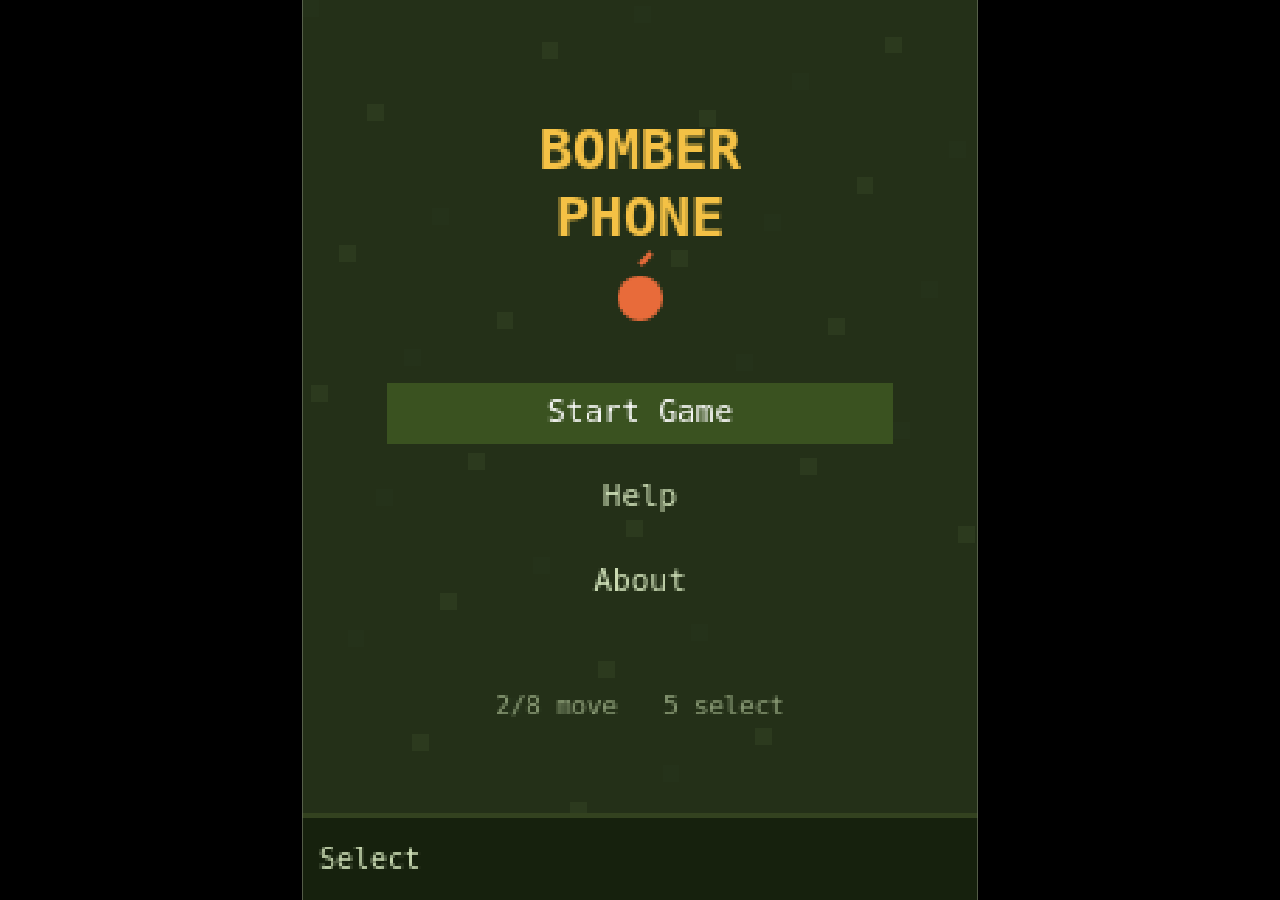
<file: index.html>
<!DOCTYPE html>
<html lang="en">
<head>
<meta charset="UTF-8">
<meta name="viewport" content="width=device-width, initial-scale=1, maximum-scale=1, user-scalable=no">
<title>BomberPhone</title>
<link rel="icon" type="image/png" href="icon.png">
<link rel="stylesheet" href="style.css">
</head>
<body>
<div id="screenWrap">
  <canvas id="screen" width="240" height="320"></canvas>
</div>
<script src="fit.js"></script>
<script src="keypad.js"></script>
<script src="game.js"></script>
</body>
</html>
</file>
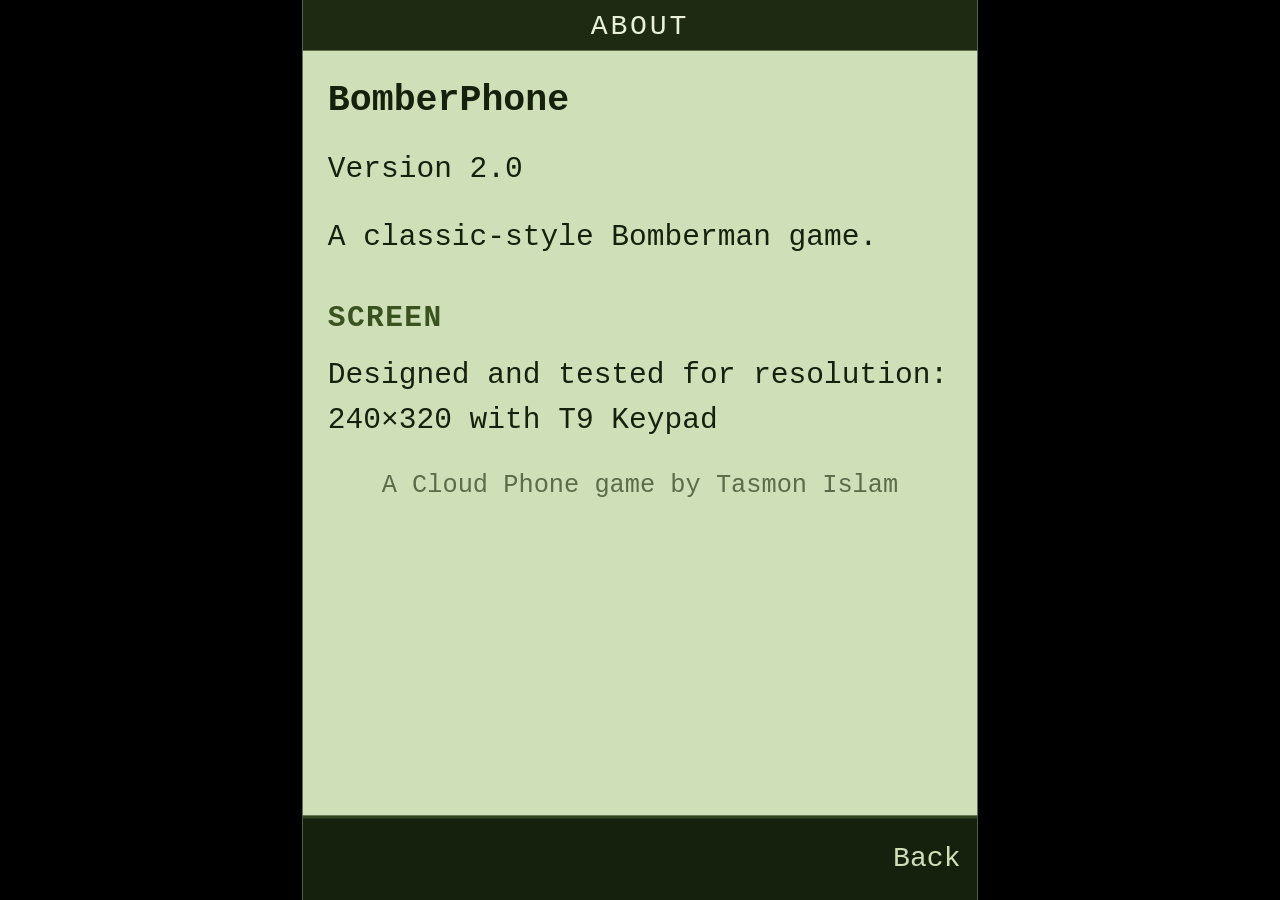
<file: about.html>
<!DOCTYPE html>
<html lang="en">
<head>
<meta charset="UTF-8">
<meta name="viewport" content="width=device-width, initial-scale=1, maximum-scale=1, user-scalable=no">
<title>BomberPhone — About</title>
<link rel="icon" type="image/png" href="icon.png">
<link rel="stylesheet" href="style.css">
</head>
<body>
<div id="screenWrap">
  <div class="phone-screen">
    <div class="status-bar">ABOUT</div>
    <div class="content" id="content">
      <h1>BomberPhone</h1>
      <p>Version 2.0</p>
      <p>A classic-style Bomberman game.</p>
      <h2>Screen</h2>
      <p>Designed and tested for resolution: 240×320 with T9 Keypad</p>
      <p class="foot">A Cloud Phone game by Tasmon Islam</p>
    </div>
    <div class="softkey-bar">
      <span> </span>
      <span>Back</span>
    </div>
  </div>
</div>
<script src="fit.js"></script>
<script src="keypad.js"></script>
<script src="about.js"></script>
</body>
</html>
</file>
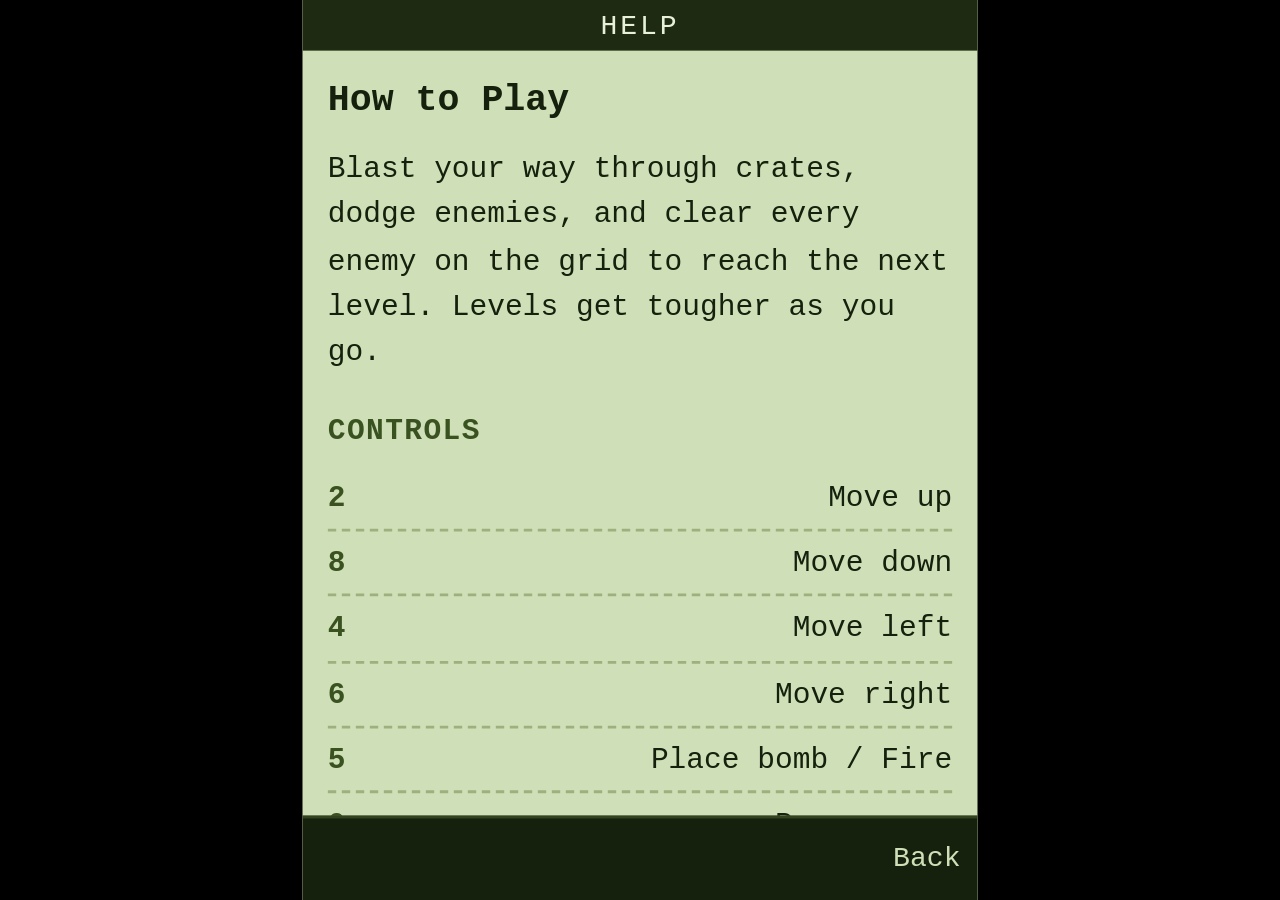
<file: help.html>
<!DOCTYPE html>
<html lang="en">
<head>
<meta charset="UTF-8">
<meta name="viewport" content="width=device-width, initial-scale=1, maximum-scale=1, user-scalable=no">
<title>BomberPhone — Help</title>
<link rel="icon" type="image/png" href="icon.png">
<link rel="stylesheet" href="style.css">
</head>
<body>
<div id="screenWrap">
  <div class="phone-screen">
    <div class="status-bar">HELP</div>
    <div class="content" id="content">
      <h1>How to Play</h1>
      <p>Blast your way through crates, dodge enemies, and clear every enemy on the grid to reach the next level. Levels get tougher as you go.</p>

      <h2>Controls</h2>
      <div class="key-row"><b>2</b><span>Move up</span></div>
      <div class="key-row"><b>8</b><span>Move down</span></div>
      <div class="key-row"><b>4</b><span>Move left</span></div>
      <div class="key-row"><b>6</b><span>Move right</span></div>
      <div class="key-row"><b>5</b><span>Place bomb / Fire</span></div>
      <div class="key-row"><b>0</b><span>Pause game</span></div>
      <div class="key-row"><b>Menu (LSK)</b><span>Open pause menu</span></div>
      <div class="key-row"><b>Back (RSK)</b><span>Close menu / go back</span></div>

      <h2>Tips</h2>
      <ul>
        <li>Destroy brown crates for points — some drop power-ups.</li>
        <li><b>B</b> = +1 bomb you can place at once.</li>
        <li><b>F</b> = bigger blast radius.</li>
        <li>Heart = extra life.</li>
        <li>Bombs explode after a couple of seconds — don't get caught in your own blast.</li>
        <li>Bombs chain-react: one blast can set off another nearby.</li>
        <li>You can't walk through your own bomb once you've stepped fully off its tile.</li>
      </ul>

      <p class="foot">Use 2 / 8 to scroll this page</p>
    </div>
    <div class="softkey-bar">
      <span> </span>
      <span>Back</span>
    </div>
  </div>
</div>
<script src="fit.js"></script>
<script src="keypad.js"></script>
<script src="help.js"></script>
</body>
</html>
</file>
<file: style.css>
/* BomberPhone — full-screen 240x320 layout, scaled to fit the viewport */
* { box-sizing: border-box; margin: 0; padding: 0; -webkit-tap-highlight-color: transparent; user-select: none; }
html, body {
  width: 100%; height: 100%;
  background: #000;
  overflow: hidden;
  touch-action: none;
  font-family: 'Courier New', monospace;
}

/* Fixed 240x320 logical screen, scaled up/down by fit.js to fill the
   viewport while preserving the exact pixel layout the game was designed
   at (crisp, letterboxed, never distorted). */
#screenWrap {
  position: absolute;
  top: 50%;
  left: 50%;
  width: 240px;
  height: 320px;
  transform-origin: center center;
  transform: translate(-50%, -50%);
}

canvas {
  width: 240px;
  height: 320px;
  image-rendering: pixelated;
  background: #cfe0b8;
  display: block;
}

/* HTML-based screen (used by help/about pages) */
.phone-screen {
  width: 240px;
  height: 320px;
  display: flex;
  flex-direction: column;
  background: #cfe0b8;
  color: #16210d;
  overflow: hidden;
}
.status-bar {
  height: 18px;
  background: #1e2b12;
  color: #e8f0da;
  font-size: 10px;
  display: flex;
  align-items: center;
  justify-content: center;
  letter-spacing: 1px;
  flex: 0 0 18px;
}
.content {
  flex: 1 1 auto;
  overflow-y: auto;
  padding: 8px 9px;
  font-size: 10.5px;
  line-height: 1.55;
}
.content h1 {
  font-size: 13px;
  margin: 0 0 6px;
  color: #16210d;
}
.content h2 {
  font-size: 10.5px;
  margin: 12px 0 4px;
  color: #3a5220;
  text-transform: uppercase;
  letter-spacing: .5px;
}
.content p { margin: 0 0 8px; }
.content ul { margin: 0 0 8px; padding-left: 16px; }
.content li { margin-bottom: 4px; }
.content .key-row {
  display: flex; justify-content: space-between;
  border-bottom: 1px dashed #9db07e;
  padding: 3px 0;
}
.content .key-row b { color: #3a5220; }
.content .foot {
  text-align: center;
  color: #5c6b4a;
  font-size: 9px;
  margin-top: 10px;
}

.softkey-bar {
  flex: 0 0 30px;
  background: #16210d;
  border-top: 1px solid #33421f;
  display: flex;
  align-items: center;
  justify-content: space-between;
  padding: 0 6px;
  font-size: 10px;
  color: #cfe0b8;
}
</file>
